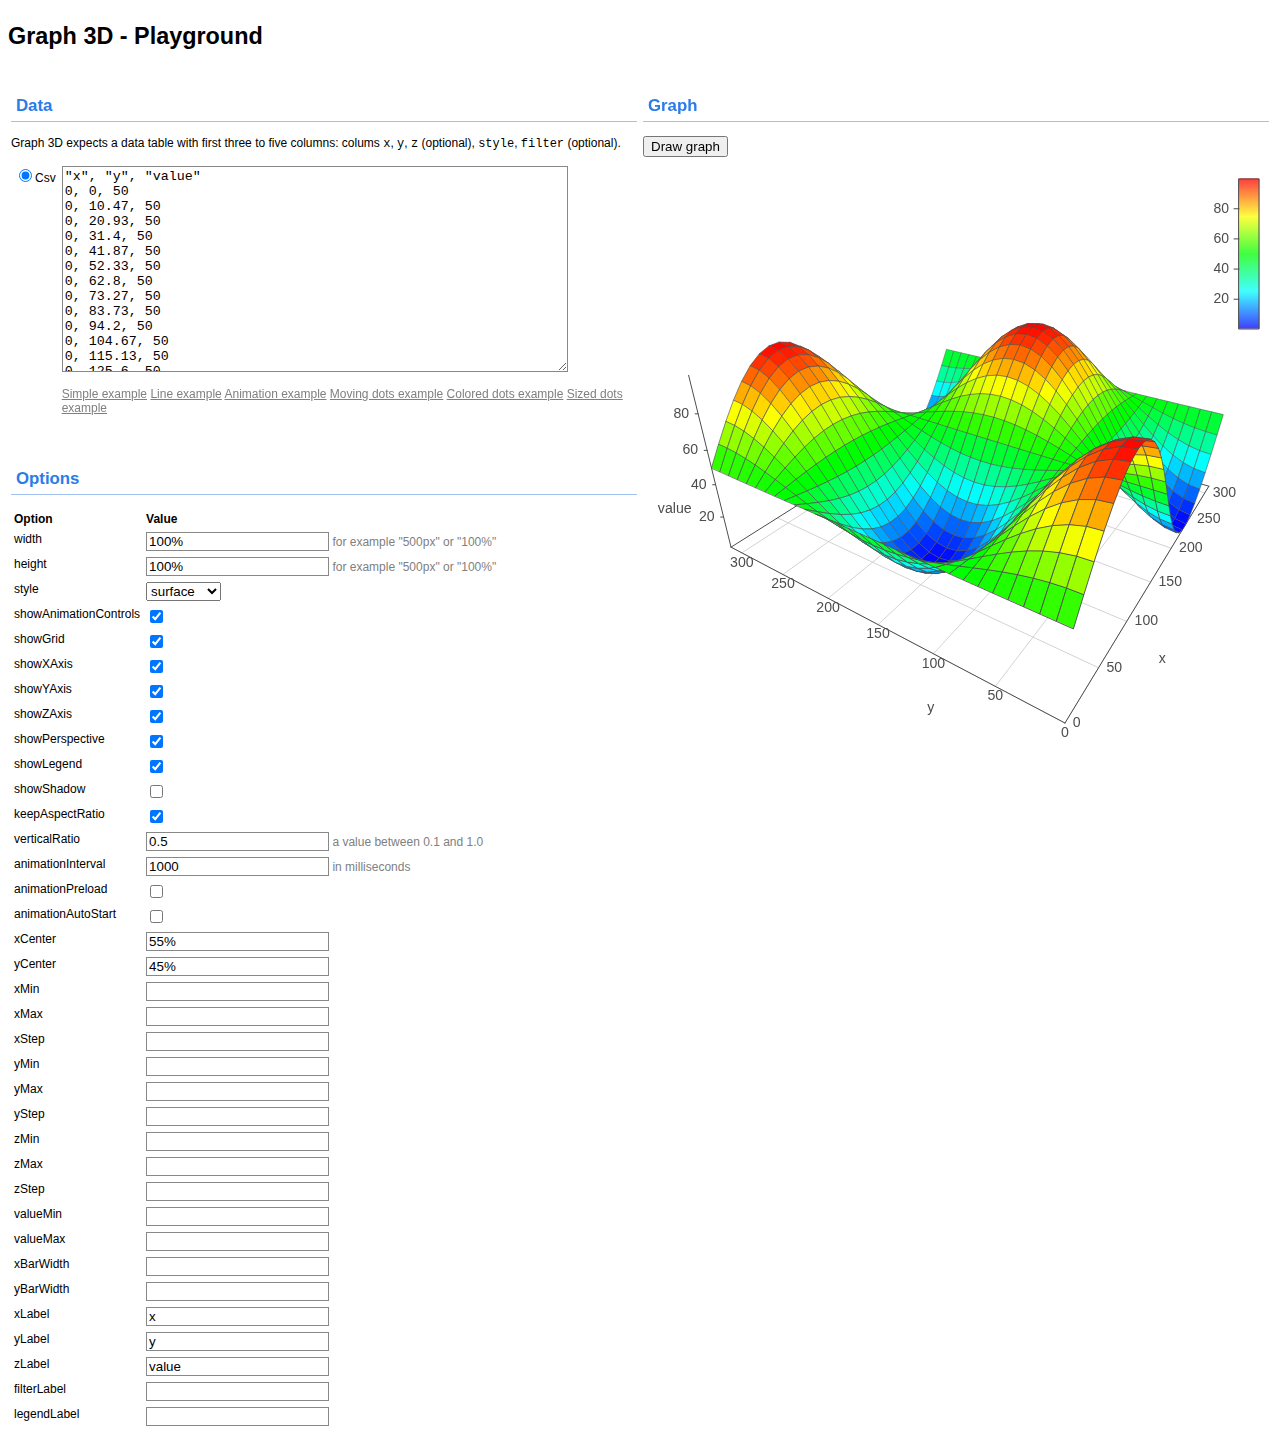
<file: javascript/vis-4.21.0/examples/graph3d/playground/index.html>
<!doctype html>
<html>

<head>
    <title>Graph 3D - Playground</title>

    <script type="text/javascript" src="../../../dist/vis.js"></script>

    <script type="text/javascript" src="playground.js"></script>
    <script type="text/javascript" src="csv2array.js"></script>
    <link rel='stylesheet' href='playground.css' type='text/css'>

    <script type="text/javascript">
        // Called when the Visualization API is loaded.
        function drawVisualization() {
            // TODO
        }
    </script>
    
</head>

<body onload="load();">

<h1>Graph 3D - Playground</h1>

<table style="width:100%;">
<col width="50%">
<col width="50%">

<tr>
    <td>
        <h2>Data</h2>
        <p>
            Graph 3D expects a data table with first three to five columns:
            colums <code>x</code>, <code>y</code>, <code>z</code> (optional),
            <code>style</code>, <code>filter</code> (optional).
        </p>

        <table>
            <tr>
                <td style="white-space: nowrap">
                    <input type="radio" name="datatype" id="datatypeCsv" onclick="selectDataType();" checked value="csv">Csv
                </td>
                <td>
                    <div id="csv">
                        <textarea id="csvTextarea"></textarea>
                        <p>
                            <a href="javascript: loadCsvExample();" title="Load an example">Simple example</a>
                            <a href="javascript: loadCsvLineExample();" title="Load an example">Line example</a>
                            <a href="javascript: loadCsvAnimationExample();" title="Load an example">Animation example</a>
                            <a href="javascript: loadCsvMovingDotsExample();" title="Load an example">Moving dots example</a>
                            <a href="javascript: loadCsvColoredDotsExample();" title="Load an example">Colored dots example</a>
                            <a href="javascript: loadCsvSizedDotsExample();" title="Load an example">Sized dots example</a>
                        </p>
                    </div>
                </td>
            </tr>
          <!-- TODO: add JSON examples -->
        </table>

        <br>
    </td>
    <td rowspan=2>
        <h2>Graph</h2>
        <p>
            <input type="button" value="Draw graph" onclick="draw();" id="draw">
        </p>

        <div id="graph"></div>
    </td>
</tr>
<tr>
    <td>
        <h2>Options</h2>

        <table>
            <tr>
                <th>Option</th>
                <th>Value</th>
            </tr>

            <tr>
                <td>width</td>
                <td><input type="text" id="width" value="100%" /> <span class="info">for example "500px" or "100%"</span></td>
            </tr>
            <tr>
                <td>height</td>
                <td><input type="text" id="height" value="100%" /> <span class="info">for example "500px" or "100%"</span></td>
            </tr>
            <tr>
                <td>style</td>
                <td>
                    <select id="style">
                        <option value="bar" >bar
                        <option value="bar-color" >bar-color
                        <option value="bar-size" >bar-size
                        <option value="dot" >dot
                        <option value="dot-color" >dot-color
                        <option value="dot-size" >dot-size
                        <option value="dot-line" >dot-line
                        <option value="line" >line
                        <option value="grid" >grid
                        <option value="surface" selected>surface
                    </select>
            </tr>

            <tr>
                <td>showAnimationControls</td>
                <td><input type="checkbox" id="showAnimationControls" checked /></td>
            </tr>
            <tr>
                <td>showGrid</td>
                <td><input type="checkbox" id="showGrid" checked /></td>
            </tr>
            <tr>
                <td>showXAxis</td>
                <td><input type="checkbox" id="showXAxis" checked /></td>
            </tr>
            <tr>
                <td>showYAxis</td>
                <td><input type="checkbox" id="showYAxis" checked /></td>
            </tr>
            <tr>
                <td>showZAxis</td>
                <td><input type="checkbox" id="showZAxis" checked /></td>
            </tr>

            <tr>
                <td>showPerspective</td>
                <td><input type="checkbox" id="showPerspective" checked /></td>
            </tr>
            <tr>
                <td>showLegend</td>
                <td><input type="checkbox" id="showLegend" checked /></td>
            </tr>
            <tr>
                <td>showShadow</td>
                <td><input type="checkbox" id="showShadow" /></td>
            </tr>

            <tr>
                <td>keepAspectRatio</td>
                <td><input type="checkbox" id="keepAspectRatio" checked /></td>
            </tr>
            <tr>
                <td>verticalRatio</td>
                <td><input type="text" id="verticalRatio" value="0.5" /> <span class="info">a value between 0.1 and 1.0</span></td>
            </tr>

            <tr>
                <td>animationInterval</td>
                <td><input type="text" id="animationInterval" value="1000" /> <span class="info">in milliseconds</span></td>
            </tr>
            <tr>
                <td>animationPreload</td>
                <td><input type="checkbox" id="animationPreload" /></td>
            </tr>
            <tr>
                <td>animationAutoStart</td>
                <td><input type="checkbox" id="animationAutoStart" /></td>
            </tr>

            <tr><td>xCenter</td><td><input type="text" id="xCenter" value="55%" /></td></tr>
            <tr><td>yCenter</td><td><input type="text" id="yCenter" value="45%" /></td></tr>

            <tr><td>xMin</td><td><input type="text" id="xMin" /></td></tr>
            <tr><td>xMax</td><td><input type="text" id="xMax" /></td></tr>
            <tr><td>xStep</td><td><input type="text" id="xStep" /></td></tr>

            <tr><td>yMin</td><td><input type="text" id="yMin" /></td></tr>
            <tr><td>yMax</td><td><input type="text" id="yMax" /></td></tr>
            <tr><td>yStep</td><td><input type="text" id="yStep" /></td></tr>

            <tr><td>zMin</td><td><input type="text" id="zMin" /></td></tr>
            <tr><td>zMax</td><td><input type="text" id="zMax" /></td></tr>
            <tr><td>zStep</td><td><input type="text" id="zStep" /></td></tr>

            <tr><td>valueMin</td><td><input type="text" id="valueMin" /></td></tr>
            <tr><td>valueMax</td><td><input type="text" id="valueMax" /></td></tr>

            <tr><td>xBarWidth</td><td><input type="text" id="xBarWidth" /></td></tr>
            <tr><td>yBarWidth</td><td><input type="text" id="yBarWidth" /></td></tr>

            <tr><td>xLabel</td><td><input type="text" id="xLabel" value="x"/></td></tr>
            <tr><td>yLabel</td><td><input type="text" id="yLabel" value="y"/></td></tr>
            <tr><td>zLabel</td><td><input type="text" id="zLabel" value="z"/></td></tr>
            <tr><td>filterLabel</td><td><input type="text" id="filterLabel" value="time"/></td></tr>
            <tr><td>legendLabel</td><td><input type="text" id="legendLabel" value="value"/></td></tr>

        </table>

    </td>
</tr>
</table>

</body>
</file>
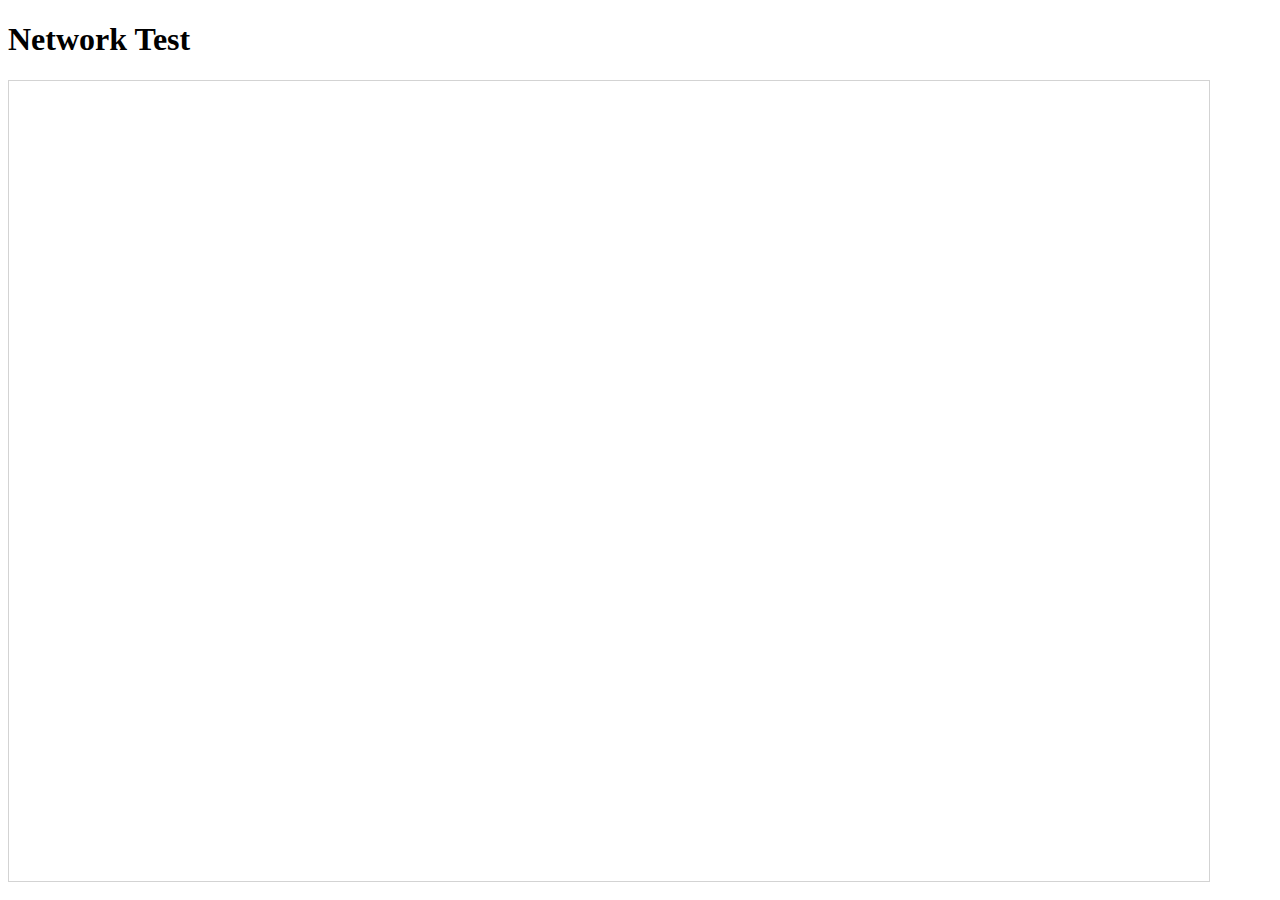
<file: javascript/vis-4.21.0/test/networkTest.html>
<!DOCTYPE html>
<html>
<head>
    <meta charset="utf-8">
    <title>JS Bin</title>
    <script type="text/javascript" src="../dist/vis.js"></script> <!-- network handling framework -->
    <link href="../dist/vis.css" rel="stylesheet" type="text/css"/>
    <style type="text/css">
        #network{
            width: 1200px;
            height: 800px;
            border: 1px solid lightgray;
        }
    </style>
</head>
<body>
<h1>Network Test</h1>
<div id="network"></div>

<script type="text/javascript">
    // create a network
    var container = document.getElementById('network');
    var nodes = new vis.DataSet([]);
    var edges = new vis.DataSet([]);

    // create a network
    var data = {
        nodes: nodes,
        edges: edges
    };
//    data.nodes.update({id: 0, label: 'node 1'});
    var fontFace = 'roboto,"helvetica neue","segoe ui",arial,helvetica,sans-serif';
    var options = {
        autoResize: true,
        interaction: {
            hover: true
        },
        width: '100%',
        height: '400px',
        nodes: {
            shape: 'dot',
            font: {
                size: 13,
                face: fontFace,
                strokeColor: '#fff',
                strokeWidth: 5
            }
        }
    };
    var network = new vis.Network(container, data, options);

    function info(s) {
        document.getElementById('num').innerText += s + '\n';
    }






</script>
</body>
</html>
</file>
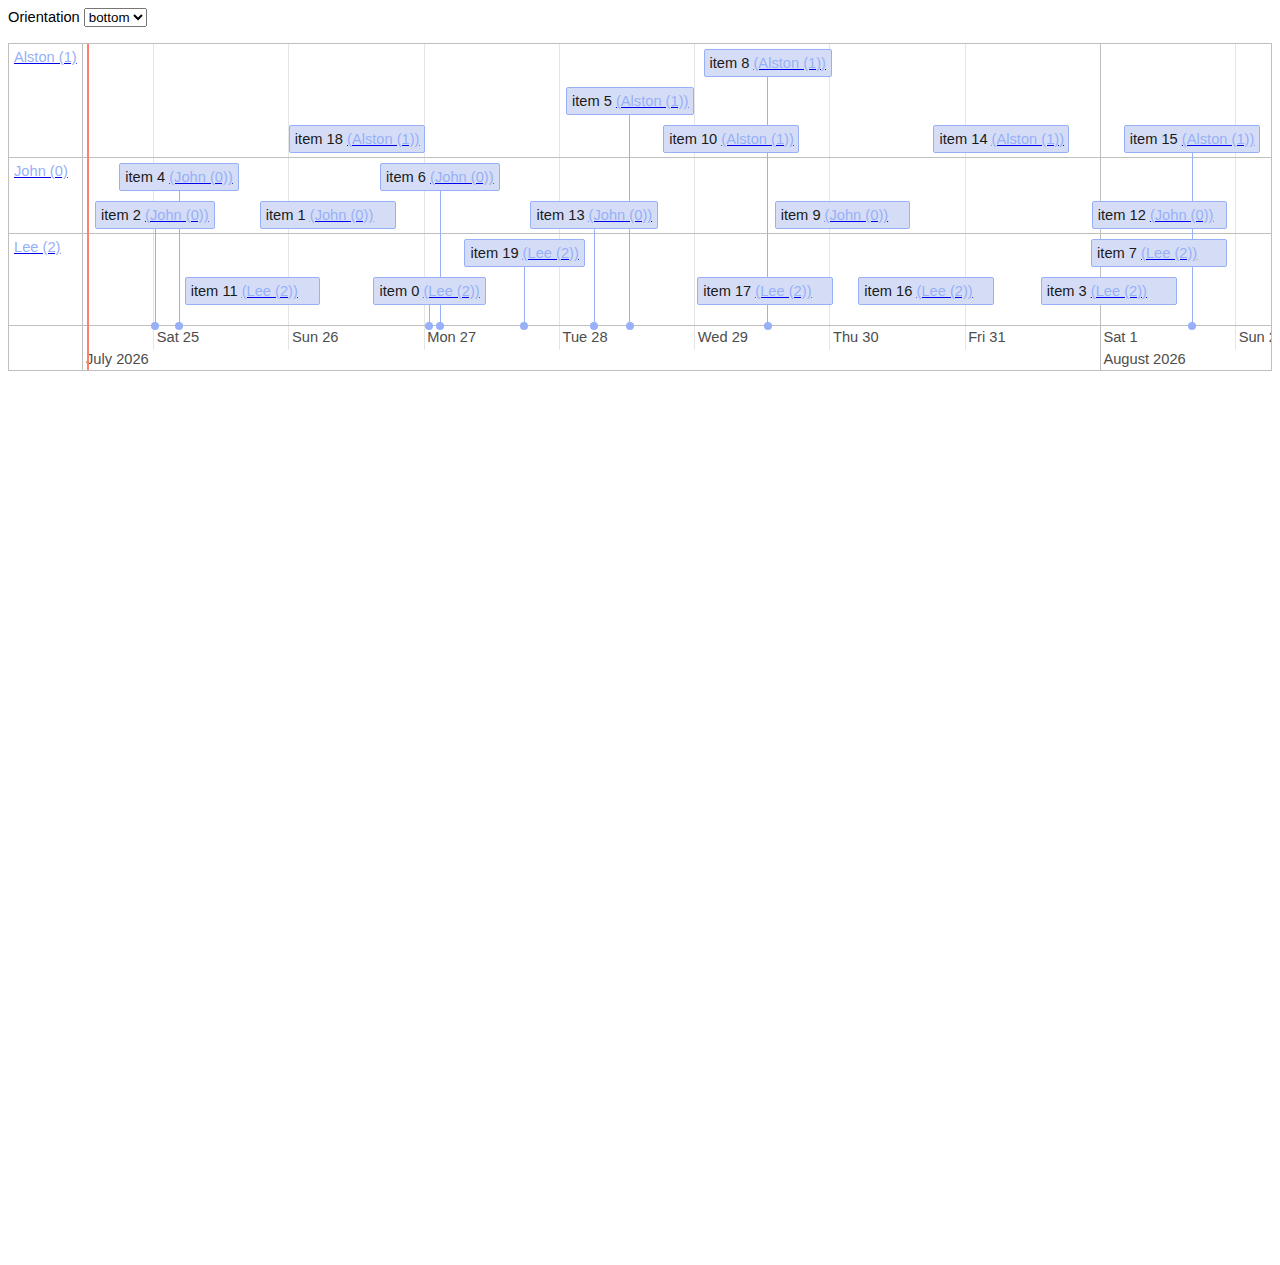
<file: javascript/vis-4.21.0/test/timeline_groups.html>
<!DOCTYPE HTML>
<html>
<head>
  <title>Timeline | Group example</title>

  <style>
    body, html {
      font-family: arial, sans-serif;
      font-size: 11pt;
    }

    #visualization {
      box-sizing: border-box;
      width: 100%;
    }

    .vis.timeline .item.red,
    .vis.timeline .item.red.selected {
      background-color: red;
      color: white;
    }

    .vis.timeline .item.green,
    .vis.timeline .item.green.selected {
      background-color: green;
      color: white;
    }

  </style>

  <script src="https://cdnjs.cloudflare.com/ajax/libs/jquery/2.1.4/jquery.js"></script>

  <script src="../dist/vis.js"></script>
  <link href="../dist/vis.css" rel="stylesheet" type="text/css" />
<script>(function(i,s,o,g,r,a,m){i['GoogleAnalyticsObject']=r;i[r]=i[r]||function(){(i[r].q=i[r].q||[]).push(arguments)},i[r].l=1*new Date();a=s.createElement(o),m=s.getElementsByTagName(o)[0];a.async=1;a.src=g;m.parentNode.insertBefore(a,m)})(window,document,'script','//www.google-analytics.com/analytics.js','ga');ga('create', 'UA-61231638-1', 'auto');ga('send', 'pageview');</script></head>
<body>

<div>
  <label for="orientation">Orientation</label>
  <select id="orientation">
    <option value="both">both</option>
    <option value="bottom" selected>bottom</option>
    <option value="top">top</option>
  </select>
</div>
<script>
  var o = document.getElementById('orientation');
  o.onchange = function () {
    timeline.setOptions({
      orientation: o.value
    });
  };
</script>
<br>

<div id="visualization"></div>
<div style="height: 1000px;"></div><!-- for testing vertical scroll on touch devices-->

<script>
  var moment = vis.moment;

  var now = moment().minutes(0).seconds(0).milliseconds(0);
  var groupCount = 3;
  var itemCount = 20;

  // create a data set with groups
  var names = ['John (0)', 'Alston (1)', 'Lee (2)', 'Grant (3)'];
  var groups = new vis.DataSet();
  for (var g = 0; g < groupCount; g++) {
    groups.add({id: g, content: '<a href="http://google.com"><span style="color:#97B0F8;">' + names[g] + '</a>', title: 'Title of group ' + g, 'className': 'myGroup'});
  }

  // create a dataset with items
  var items = new vis.DataSet({
    type: {start: 'Moment', end: 'Moment'}
  });
  for (var i = 0; i < itemCount; i++) {
    var start = now.clone().add(Math.random() * 200, 'hours');
    var end = Math.random() > 0.5 ? start.clone().add(24, 'hours') : undefined;
    var group = Math.floor(Math.random() * groupCount);
    items.add({
      id: i,
      group: group,
      content: 'item ' + i +
          ' <a href="http://google.com"><span style="color:#97B0F8;">(' + names[group] + ')</span></a> ',
      start: start,
      end: end,
      title: 'Title for item ' + i,
      //type: 'box',
      className: 'myItem'
    });
  }

  // create visualization
  var container = document.getElementById('visualization');
  var options = {
    //orientation: 'top',
    multiselect: true,
    editable: {
      add: true,
      remove: true,
      updateTime: true,
      updateGroup: true
    },

//    orientation: {
//      item: 'top',
//      axis: 'both'
//    },

    onAdd: function (item, callback) {
      item.content = prompt('Enter text content for new item:', item.content);
      if (item.content != null) {
        callback(item); // send back adjusted new item
      }
      else {
        callback(null); // cancel item creation
      }
    },

    onMove: function (item, callback) {
      console.log('onMove', item)
      if (confirm('Do you really want to move the item to\n' +
          'start: ' + item.start + '\n' +
          'end: ' + item.end + '?')) {
        callback(item); // send back item as confirmation (can be changed)
      }
      else {
        callback(null); // cancel editing item
      }
    },

    onMoving: function (item, callback) {
      var min = moment().minutes(0).seconds(0).milliseconds(0).add(-2, 'day').toDate();
      if (item.start < min) {
        item.start = min;
      }
      //item.className = item.id > 3 ? 'red' : 'green';
      //item.group = Math.random() > 0.5 ? 2 : 1;
      //item.hasMoved = true;
      //item.content = Math.round(Math.random() * 4);

      callback(item); // send back item as confirmation (can be changed)
    },

    onUpdate: function (item, callback) {
      item.content = prompt('Edit items text:', item.content);
      if (item.content != null) {
        callback(item); // send back adjusted item
      }
      else {
        callback(null); // cancel updating the item
      }
    },

    onRemove: function (item, callback) {
      if (confirm('Remove item ' + item.content + '?')) {
        callback(item); // confirm deletion
      }
      else {
        callback(null); // cancel deletion
      }
    },

    //stack: false,
    //height: 200,
    groupOrder: 'content'
  };

  console.time('create timeline');
  var timeline = new vis.Timeline(container);
  console.timeEnd('create timeline');

  console.time('set options');
  timeline.setOptions(options);
  console.timeEnd('set options');

  console.time('set groups');
  timeline.setGroups(groups);
  console.timeEnd('set groups');

  console.time('set items');
  timeline.setItems(items);
  console.timeEnd('set items');

  timeline.on('select', function (selection) {
    console.log('select', selection);
  });

  /*
  timeline.on('rangechange', function (range) {
    console.log('rangechange', range);
  });
  timeline.on('rangechanged', function (range) {
    console.log('rangechanged', range);
  });
  */
//
  timeline.on('click', function (props) {
    console.log('click', props);
  });

  $(container).click(function (event) {
    console.log('click jquery', timeline.getEventProperties(event));
  });

  timeline.on('doubleClick', function (props) {
    console.log('doubleClick', props);
  });

  timeline.on('contextmenu', function (props) {
    console.log('contextmenu', props);
  });

  items.on('add',    console.log.bind(console));
  items.on('update', console.log.bind(console));
  items.on('remove', console.log.bind(console));

  groups.on('add',    console.log.bind(console));
  groups.on('update', console.log.bind(console));
  groups.on('remove', console.log.bind(console));

  function log (msg) {
    var logs = document.getElementById('logs');
    logs.innerHTML = msg + '<br>' + logs.innerHTML;
  }

</script>
<div id="logs"></div>
</body>
</html>
</file>
<file: javascript/vis-4.21.0/examples/graph3d/playground/playground.css>
body
{
  font: 13px "Lucida Grande", Tahoma, Arial, Helvetica, sans-serif;
}

h1
{
  font-size: 180%;
  font-weight: bold;

  margin: 1em 0 1em 0;
}

h2
{
  font-size: 140%;
  padding: 5px;
  border-bottom: 1px solid #a0c0f0;
  color: #2B7CE9;
}

h3
{
  font-size: 100%;
}

hr
{
  border: none 0;
  border-top: 1px solid #a0c0f0;
  height: 1px;
}

pre.code
{
  display: block;
  padding: 8px;
  border: 1px dashed #ccc;
}

table
{
  border-collapse: collapse;
}

th, td
{
  font: 12px "Lucida Grande", Tahoma, Arial, Helvetica, sans-serif;
  text-align: left;
  vertical-align: top;
  /*border: 1px solid #888;*/
  padding: 3px;
}

th
{
  font-weight: bold;
}


textarea {
  width: 500px;
  height: 200px;
  border: 1px solid #888;
}

input[type=text] {
  border: 1px solid #888;
}

#datasourceText, #googlespreadsheetText {
  width: 500px;

}

.info {
  color: gray;
}

a {
  color: gray;
}
a:hover {
  color: red;
}


#graph {
  width: 100%;
  height: 600px;
}
</file>
<file: javascript/vis-4.21.0/dist/vis.css>
.vis .overlay {
  position: absolute;
  top: 0;
  left: 0;
  width: 100%;
  height: 100%;

  /* Must be displayed above for example selected Timeline items */
  z-index: 10;
}

.vis-active {
  box-shadow: 0 0 10px #86d5f8;
}

/* override some bootstrap styles screwing up the timelines css */

.vis [class*="span"] {
  min-height: 0;
  width: auto;
}

div.vis-configuration {
    position:relative;
    display:block;
    float:left;
    font-size:12px;
}

div.vis-configuration-wrapper {
    display:block;
    width:700px;
}

div.vis-configuration-wrapper::after {
  clear: both;
  content: "";
  display: block;
}

div.vis-configuration.vis-config-option-container{
    display:block;
    width:495px;
    background-color: #ffffff;
    border:2px solid #f7f8fa;
    border-radius:4px;
    margin-top:20px;
    left:10px;
    padding-left:5px;
}

div.vis-configuration.vis-config-button{
    display:block;
    width:495px;
    height:25px;
    vertical-align: middle;
    line-height:25px;
    background-color: #f7f8fa;
    border:2px solid #ceced0;
    border-radius:4px;
    margin-top:20px;
    left:10px;
    padding-left:5px;
    cursor: pointer;
    margin-bottom:30px;
}

div.vis-configuration.vis-config-button.hover{
    background-color: #4588e6;
    border:2px solid #214373;
    color:#ffffff;
}

div.vis-configuration.vis-config-item{
    display:block;
    float:left;
    width:495px;
    height:25px;
    vertical-align: middle;
    line-height:25px;
}


div.vis-configuration.vis-config-item.vis-config-s2{
    left:10px;
    background-color: #f7f8fa;
    padding-left:5px;
    border-radius:3px;
}
div.vis-configuration.vis-config-item.vis-config-s3{
    left:20px;
    background-color: #e4e9f0;
    padding-left:5px;
    border-radius:3px;
}
div.vis-configuration.vis-config-item.vis-config-s4{
    left:30px;
    background-color: #cfd8e6;
    padding-left:5px;
    border-radius:3px;
}

div.vis-configuration.vis-config-header{
    font-size:18px;
    font-weight: bold;
}

div.vis-configuration.vis-config-label{
    width:120px;
    height:25px;
    line-height: 25px;
}

div.vis-configuration.vis-config-label.vis-config-s3{
    width:110px;
}
div.vis-configuration.vis-config-label.vis-config-s4{
    width:100px;
}

div.vis-configuration.vis-config-colorBlock{
    top:1px;
    width:30px;
    height:19px;
    border:1px solid #444444;
    border-radius:2px;
    padding:0px;
    margin:0px;
    cursor:pointer;
}

input.vis-configuration.vis-config-checkbox {
    left:-5px;
}


input.vis-configuration.vis-config-rangeinput{
    position:relative;
    top:-5px;
    width:60px;
    /*height:13px;*/
    padding:1px;
    margin:0;
    pointer-events:none;
}

input.vis-configuration.vis-config-range{
    /*removes default webkit styles*/
    -webkit-appearance: none;

    /*fix for FF unable to apply focus style bug */
    border: 0px solid white;
    background-color:rgba(0,0,0,0);

    /*required for proper track sizing in FF*/
    width: 300px;
    height:20px;
}
input.vis-configuration.vis-config-range::-webkit-slider-runnable-track {
    width: 300px;
    height: 5px;
    background: #dedede; /* Old browsers */
    background: -moz-linear-gradient(top,  #dedede 0%, #c8c8c8 99%); /* FF3.6+ */
    background: -webkit-gradient(linear, left top, left bottom, color-stop(0%,#dedede), color-stop(99%,#c8c8c8)); /* Chrome,Safari4+ */
    background: -webkit-linear-gradient(top,  #dedede 0%,#c8c8c8 99%); /* Chrome10+,Safari5.1+ */
    background: -o-linear-gradient(top, #dedede 0%, #c8c8c8 99%); /* Opera 11.10+ */
    background: -ms-linear-gradient(top,  #dedede 0%,#c8c8c8 99%); /* IE10+ */
    background: linear-gradient(to bottom,  #dedede 0%,#c8c8c8 99%); /* W3C */
    filter: progid:DXImageTransform.Microsoft.gradient( startColorstr='#dedede', endColorstr='#c8c8c8',GradientType=0 ); /* IE6-9 */

    border: 1px solid #999999;
    box-shadow: #aaaaaa 0px 0px 3px 0px;
    border-radius: 3px;
}
input.vis-configuration.vis-config-range::-webkit-slider-thumb {
    -webkit-appearance: none;
    border: 1px solid #14334b;
    height: 17px;
    width: 17px;
    border-radius: 50%;
    background: #3876c2; /* Old browsers */
    background: -moz-linear-gradient(top,  #3876c2 0%, #385380 100%); /* FF3.6+ */
    background: -webkit-gradient(linear, left top, left bottom, color-stop(0%,#3876c2), color-stop(100%,#385380)); /* Chrome,Safari4+ */
    background: -webkit-linear-gradient(top,  #3876c2 0%,#385380 100%); /* Chrome10+,Safari5.1+ */
    background: -o-linear-gradient(top,  #3876c2 0%,#385380 100%); /* Opera 11.10+ */
    background: -ms-linear-gradient(top,  #3876c2 0%,#385380 100%); /* IE10+ */
    background: linear-gradient(to bottom,  #3876c2 0%,#385380 100%); /* W3C */
    filter: progid:DXImageTransform.Microsoft.gradient( startColorstr='#3876c2', endColorstr='#385380',GradientType=0 ); /* IE6-9 */
    box-shadow: #111927 0px 0px 1px 0px;
    margin-top: -7px;
}
input.vis-configuration.vis-config-range:focus {
    outline: none;
}
input.vis-configuration.vis-config-range:focus::-webkit-slider-runnable-track {
    background: #9d9d9d; /* Old browsers */
    background: -moz-linear-gradient(top, #9d9d9d 0%, #c8c8c8 99%); /* FF3.6+ */
    background: -webkit-gradient(linear, left top, left bottom, color-stop(0%,#9d9d9d), color-stop(99%,#c8c8c8)); /* Chrome,Safari4+ */
    background: -webkit-linear-gradient(top,  #9d9d9d 0%,#c8c8c8 99%); /* Chrome10+,Safari5.1+ */
    background: -o-linear-gradient(top,  #9d9d9d 0%,#c8c8c8 99%); /* Opera 11.10+ */
    background: -ms-linear-gradient(top,  #9d9d9d 0%,#c8c8c8 99%); /* IE10+ */
    background: linear-gradient(to bottom,  #9d9d9d 0%,#c8c8c8 99%); /* W3C */
    filter: progid:DXImageTransform.Microsoft.gradient( startColorstr='#9d9d9d', endColorstr='#c8c8c8',GradientType=0 ); /* IE6-9 */
}

input.vis-configuration.vis-config-range::-moz-range-track {
    width: 300px;
    height: 10px;
    background: #dedede; /* Old browsers */
    background: -moz-linear-gradient(top,  #dedede 0%, #c8c8c8 99%); /* FF3.6+ */
    background: -webkit-gradient(linear, left top, left bottom, color-stop(0%,#dedede), color-stop(99%,#c8c8c8)); /* Chrome,Safari4+ */
    background: -webkit-linear-gradient(top,  #dedede 0%,#c8c8c8 99%); /* Chrome10+,Safari5.1+ */
    background: -o-linear-gradient(top, #dedede 0%, #c8c8c8 99%); /* Opera 11.10+ */
    background: -ms-linear-gradient(top,  #dedede 0%,#c8c8c8 99%); /* IE10+ */
    background: linear-gradient(to bottom,  #dedede 0%,#c8c8c8 99%); /* W3C */
    filter: progid:DXImageTransform.Microsoft.gradient( startColorstr='#dedede', endColorstr='#c8c8c8',GradientType=0 ); /* IE6-9 */

    border: 1px solid #999999;
    box-shadow: #aaaaaa 0px 0px 3px 0px;
    border-radius: 3px;
}
input.vis-configuration.vis-config-range::-moz-range-thumb {
    border: none;
    height: 16px;
    width: 16px;

    border-radius: 50%;
    background:  #385380;
}

/*hide the outline behind the border*/
input.vis-configuration.vis-config-range:-moz-focusring{
    outline: 1px solid white;
    outline-offset: -1px;
}

input.vis-configuration.vis-config-range::-ms-track {
    width: 300px;
    height: 5px;

    /*remove bg colour from the track, we'll use ms-fill-lower and ms-fill-upper instead */
    background: transparent;

    /*leave room for the larger thumb to overflow with a transparent border */
    border-color: transparent;
    border-width: 6px 0;

    /*remove default tick marks*/
    color: transparent;
}
input.vis-configuration.vis-config-range::-ms-fill-lower {
    background: #777;
    border-radius: 10px;
}
input.vis-configuration.vis-config-range::-ms-fill-upper {
    background: #ddd;
    border-radius: 10px;
}
input.vis-configuration.vis-config-range::-ms-thumb {
    border: none;
    height: 16px;
    width: 16px;
    border-radius: 50%;
    background:  #385380;
}
input.vis-configuration.vis-config-range:focus::-ms-fill-lower {
    background: #888;
}
input.vis-configuration.vis-config-range:focus::-ms-fill-upper {
    background: #ccc;
}

.vis-configuration-popup {
    position: absolute;
    background: rgba(57, 76, 89, 0.85);
    border: 2px solid #f2faff;
    line-height:30px;
    height:30px;
    width:150px;
    text-align:center;
    color: #ffffff;
    font-size:14px;
    border-radius:4px;
    -webkit-transition: opacity 0.3s ease-in-out;
    -moz-transition: opacity 0.3s ease-in-out;
    transition: opacity 0.3s ease-in-out;
}
.vis-configuration-popup:after, .vis-configuration-popup:before {
    left: 100%;
    top: 50%;
    border: solid transparent;
    content: " ";
    height: 0;
    width: 0;
    position: absolute;
    pointer-events: none;
}

.vis-configuration-popup:after {
    border-color: rgba(136, 183, 213, 0);
    border-left-color: rgba(57, 76, 89, 0.85);
    border-width: 8px;
    margin-top: -8px;
}
.vis-configuration-popup:before {
    border-color: rgba(194, 225, 245, 0);
    border-left-color: #f2faff;
    border-width: 12px;
    margin-top: -12px;
}
div.vis-tooltip {
  position: absolute;
  visibility: hidden;
  padding: 5px;
  white-space: nowrap;

  font-family: verdana;
  font-size:14px;
  color:#000000;
  background-color: #f5f4ed;

  -moz-border-radius: 3px;
  -webkit-border-radius: 3px;
  border-radius: 3px;
  border: 1px solid #808074;

  box-shadow: 3px 3px 10px rgba(0, 0, 0, 0.2);
  pointer-events: none;

  z-index: 5;
}


div.vis-color-picker {
  position:absolute;
  top: 0px;
  left: 30px;
  margin-top:-140px;
  margin-left:30px;
  width:310px;
  height:444px;
  z-index: 1;
  padding: 10px;
  border-radius:15px;
  background-color:#ffffff;
  display: none;
  box-shadow: rgba(0,0,0,0.5) 0px 0px 10px 0px;
}

div.vis-color-picker div.vis-arrow {
  position: absolute;
  top:147px;
  left:5px;
}

div.vis-color-picker div.vis-arrow::after,
div.vis-color-picker div.vis-arrow::before {
  right: 100%;
  top: 50%;
  border: solid transparent;
  content: " ";
  height: 0;
  width: 0;
  position: absolute;
  pointer-events: none;
}

div.vis-color-picker div.vis-arrow:after {
  border-color: rgba(255, 255, 255, 0);
  border-right-color: #ffffff;
  border-width: 30px;
  margin-top: -30px;
}

div.vis-color-picker div.vis-color {
  position:absolute;
  width: 289px;
  height: 289px;
  cursor: pointer;
}



div.vis-color-picker div.vis-brightness {
  position: absolute;
  top:313px;
}

div.vis-color-picker div.vis-opacity {
  position:absolute;
  top:350px;
}

div.vis-color-picker div.vis-selector {
  position:absolute;
  top:137px;
  left:137px;
  width:15px;
  height:15px;
  border-radius:15px;
  border:1px solid #ffffff;
  background: #4c4c4c; /* Old browsers */
  background: -moz-linear-gradient(top,  #4c4c4c 0%, #595959 12%, #666666 25%, #474747 39%, #2c2c2c 50%, #000000 51%, #111111 60%, #2b2b2b 76%, #1c1c1c 91%, #131313 100%); /* FF3.6+ */
  background: -webkit-gradient(linear, left top, left bottom, color-stop(0%,#4c4c4c), color-stop(12%,#595959), color-stop(25%,#666666), color-stop(39%,#474747), color-stop(50%,#2c2c2c), color-stop(51%,#000000), color-stop(60%,#111111), color-stop(76%,#2b2b2b), color-stop(91%,#1c1c1c), color-stop(100%,#131313)); /* Chrome,Safari4+ */
  background: -webkit-linear-gradient(top,  #4c4c4c 0%,#595959 12%,#666666 25%,#474747 39%,#2c2c2c 50%,#000000 51%,#111111 60%,#2b2b2b 76%,#1c1c1c 91%,#131313 100%); /* Chrome10+,Safari5.1+ */
  background: -o-linear-gradient(top,  #4c4c4c 0%,#595959 12%,#666666 25%,#474747 39%,#2c2c2c 50%,#000000 51%,#111111 60%,#2b2b2b 76%,#1c1c1c 91%,#131313 100%); /* Opera 11.10+ */
  background: -ms-linear-gradient(top,  #4c4c4c 0%,#595959 12%,#666666 25%,#474747 39%,#2c2c2c 50%,#000000 51%,#111111 60%,#2b2b2b 76%,#1c1c1c 91%,#131313 100%); /* IE10+ */
  background: linear-gradient(to bottom,  #4c4c4c 0%,#595959 12%,#666666 25%,#474747 39%,#2c2c2c 50%,#000000 51%,#111111 60%,#2b2b2b 76%,#1c1c1c 91%,#131313 100%); /* W3C */
  filter: progid:DXImageTransform.Microsoft.gradient( startColorstr='#4c4c4c', endColorstr='#131313',GradientType=0 ); /* IE6-9 */
}



div.vis-color-picker div.vis-new-color {
  position:absolute;
  width:140px;
  height:20px;
  border:1px solid rgba(0,0,0,0.1);
  border-radius:5px;
  top:380px;
  left:159px;
  text-align:right;
  padding-right:2px;
  font-size:10px;
  color:rgba(0,0,0,0.4);
  vertical-align:middle;
  line-height:20px;

}

div.vis-color-picker div.vis-initial-color {
  position:absolute;
  width:140px;
  height:20px;
  border:1px solid rgba(0,0,0,0.1);
  border-radius:5px;
  top:380px;
  left:10px;
  text-align:left;
  padding-left:2px;
  font-size:10px;
  color:rgba(0,0,0,0.4);
  vertical-align:middle;
  line-height:20px;
}

div.vis-color-picker div.vis-label {
  position:absolute;
  width:300px;
  left:10px;
}

div.vis-color-picker div.vis-label.vis-brightness {
  top:300px;
}

div.vis-color-picker div.vis-label.vis-opacity {
  top:338px;
}

div.vis-color-picker div.vis-button {
  position:absolute;
  width:68px;
  height:25px;
  border-radius:10px;
  vertical-align: middle;
  text-align:center;
  line-height: 25px;
  top:410px;
  border:2px solid #d9d9d9;
  background-color: #f7f7f7;
  cursor:pointer;
}

div.vis-color-picker div.vis-button.vis-cancel {
  /*border:2px solid #ff4e33;*/
  /*background-color: #ff7761;*/
  left:5px;
}
div.vis-color-picker div.vis-button.vis-load {
  /*border:2px solid #a153e6;*/
  /*background-color: #cb8dff;*/
  left:82px;
}
div.vis-color-picker div.vis-button.vis-apply {
  /*border:2px solid #4588e6;*/
  /*background-color: #82b6ff;*/
  left:159px;
}
div.vis-color-picker div.vis-button.vis-save {
  /*border:2px solid #45e655;*/
  /*background-color: #6dff7c;*/
  left:236px;
}


div.vis-color-picker input.vis-range {
  width: 290px;
  height:20px;
}

/* TODO: is this redundant?
div.vis-color-picker input.vis-range-brightness {
  width: 289px !important;
}


div.vis-color-picker input.vis-saturation-range {
  width: 289px !important;
}*/
div.vis-network div.vis-manipulation {
  box-sizing: content-box;

  border-width: 0;
  border-bottom: 1px;
  border-style:solid;
  border-color: #d6d9d8;
  background: #ffffff; /* Old browsers */
  background: -moz-linear-gradient(top,  #ffffff 0%, #fcfcfc 48%, #fafafa 50%, #fcfcfc 100%); /* FF3.6+ */
  background: -webkit-gradient(linear, left top, left bottom, color-stop(0%,#ffffff), color-stop(48%,#fcfcfc), color-stop(50%,#fafafa), color-stop(100%,#fcfcfc)); /* Chrome,Safari4+ */
  background: -webkit-linear-gradient(top,  #ffffff 0%,#fcfcfc 48%,#fafafa 50%,#fcfcfc 100%); /* Chrome10+,Safari5.1+ */
  background: -o-linear-gradient(top,  #ffffff 0%,#fcfcfc 48%,#fafafa 50%,#fcfcfc 100%); /* Opera 11.10+ */
  background: -ms-linear-gradient(top,  #ffffff 0%,#fcfcfc 48%,#fafafa 50%,#fcfcfc 100%); /* IE10+ */
  background: linear-gradient(to bottom,  #ffffff 0%,#fcfcfc 48%,#fafafa 50%,#fcfcfc 100%); /* W3C */
  filter: progid:DXImageTransform.Microsoft.gradient( startColorstr='#ffffff', endColorstr='#fcfcfc',GradientType=0 ); /* IE6-9 */

  padding-top:4px;
  position: absolute;
  left: 0;
  top: 0;
  width: 100%;
  height: 28px;
}

div.vis-network div.vis-edit-mode {
  position:absolute;
  left: 0;
  top: 5px;
  height: 30px;
}

/* FIXME: shouldn't the vis-close button be a child of the vis-manipulation div? */

div.vis-network div.vis-close {
  position:absolute;
  right: 0;
  top: 0;
  width: 30px;
  height: 30px;

  background-position: 20px 3px;
  background-repeat: no-repeat;
  background-image: url("img/network/cross.png");
  cursor: pointer;
  -webkit-touch-callout: none;
  -webkit-user-select: none;
  -khtml-user-select: none;
  -moz-user-select: none;
  -ms-user-select: none;
  user-select: none;
}

div.vis-network div.vis-close:hover {
  opacity: 0.6;
}

div.vis-network div.vis-manipulation div.vis-button,
div.vis-network div.vis-edit-mode div.vis-button {
  float:left;
  font-family: verdana;
  font-size: 12px;
  -moz-border-radius: 15px;
  border-radius: 15px;
  display:inline-block;
  background-position: 0px 0px;
  background-repeat:no-repeat;
  height:24px;
  margin-left: 10px;
  /*vertical-align:middle;*/
  cursor: pointer;
  padding: 0px 8px 0px 8px;
  -webkit-touch-callout: none;
  -webkit-user-select: none;
  -khtml-user-select: none;
  -moz-user-select: none;
  -ms-user-select: none;
  user-select: none;
}

div.vis-network div.vis-manipulation div.vis-button:hover {
  box-shadow: 1px 1px 8px rgba(0, 0, 0, 0.20);
}

div.vis-network div.vis-manipulation div.vis-button:active {
  box-shadow: 1px 1px 8px rgba(0, 0, 0, 0.50);
}

div.vis-network div.vis-manipulation div.vis-button.vis-back {
  background-image: url("img/network/backIcon.png");
}

div.vis-network div.vis-manipulation div.vis-button.vis-none:hover {
  box-shadow: 1px 1px 8px rgba(0, 0, 0, 0.0);
  cursor: default;
}
div.vis-network div.vis-manipulation div.vis-button.vis-none:active {
  box-shadow: 1px 1px 8px rgba(0, 0, 0, 0.0);
}
div.vis-network div.vis-manipulation div.vis-button.vis-none {
  padding: 0;
}
div.vis-network div.vis-manipulation div.notification {
  margin: 2px;
  font-weight: bold;
}

div.vis-network div.vis-manipulation div.vis-button.vis-add {
  background-image: url("img/network/addNodeIcon.png");
}

div.vis-network div.vis-manipulation div.vis-button.vis-edit,
div.vis-network div.vis-edit-mode div.vis-button.vis-edit {
  background-image: url("img/network/editIcon.png");
}

div.vis-network div.vis-edit-mode div.vis-button.vis-edit.vis-edit-mode {
  background-color: #fcfcfc;
  border: 1px solid #cccccc;
}

div.vis-network div.vis-manipulation div.vis-button.vis-connect {
  background-image: url("img/network/connectIcon.png");
}

div.vis-network div.vis-manipulation div.vis-button.vis-delete {
  background-image: url("img/network/deleteIcon.png");
}
/* top right bottom left */
div.vis-network div.vis-manipulation div.vis-label,
div.vis-network div.vis-edit-mode div.vis-label {
  margin: 0 0 0 23px;
  line-height: 25px;
}
div.vis-network div.vis-manipulation div.vis-separator-line {
  float:left;
  display:inline-block;
  width:1px;
  height:21px;
  background-color: #bdbdbd;
  margin: 0px 7px 0 15px; /*top right bottom left*/
}

/* TODO: is this redundant?
div.network-navigation_wrapper {
  position: absolute;
  left: 0;
  top: 0;
  width: 100%;
  height: 100%;
}
*/

div.vis-network div.vis-navigation div.vis-button {
    width:34px;
    height:34px;
    -moz-border-radius: 17px;
    border-radius: 17px;
    position:absolute;
    display:inline-block;
    background-position: 2px 2px;
    background-repeat:no-repeat;
    cursor: pointer;
    -webkit-touch-callout: none;
    -webkit-user-select: none;
    -khtml-user-select: none;
    -moz-user-select: none;
    -ms-user-select: none;
    user-select: none;
}

div.vis-network div.vis-navigation div.vis-button:hover {
    box-shadow: 0 0 3px 3px rgba(56, 207, 21, 0.30);
}

div.vis-network div.vis-navigation div.vis-button:active {
    box-shadow: 0 0 1px 3px rgba(56, 207, 21, 0.95);
}

div.vis-network div.vis-navigation div.vis-button.vis-up {
    background-image: url("img/network/upArrow.png");
    bottom:50px;
    left:55px;
}
div.vis-network div.vis-navigation div.vis-button.vis-down {
    background-image: url("img/network/downArrow.png");
    bottom:10px;
    left:55px;
}
div.vis-network div.vis-navigation div.vis-button.vis-left {
    background-image: url("img/network/leftArrow.png");
    bottom:10px;
    left:15px;
}
div.vis-network div.vis-navigation div.vis-button.vis-right {
    background-image: url("img/network/rightArrow.png");
    bottom:10px;
    left:95px;
}
div.vis-network div.vis-navigation div.vis-button.vis-zoomIn {
    background-image: url("img/network/plus.png");
    bottom:10px;
    right:15px;
}
div.vis-network div.vis-navigation div.vis-button.vis-zoomOut {
    background-image: url("img/network/minus.png");
    bottom:10px;
    right:55px;
}
div.vis-network div.vis-navigation div.vis-button.vis-zoomExtends {
    background-image: url("img/network/zoomExtends.png");
    bottom:50px;
    right:15px;
}
.vis-timeline {
  /*
  -webkit-transition: height .4s ease-in-out;
  transition:         height .4s ease-in-out;
  */
}

.vis-panel {
  /*
  -webkit-transition: height .4s ease-in-out, top .4s ease-in-out;
  transition:         height .4s ease-in-out, top .4s ease-in-out;
  */
}

.vis-axis {
  /*
  -webkit-transition: top .4s ease-in-out;
  transition:         top .4s ease-in-out;
  */
}

/* TODO: get animation working nicely

.vis-item {
  -webkit-transition: top .4s ease-in-out;
  transition:         top .4s ease-in-out;
}

.vis-item.line {
  -webkit-transition: height .4s ease-in-out, top .4s ease-in-out;
  transition:         height .4s ease-in-out, top .4s ease-in-out;
}
/**/
.vis-current-time {
  background-color: #FF7F6E;
  width: 2px;
  z-index: 1;
  pointer-events: none;
}

.vis-rolling-mode-btn {
  height: 40px;
  width: 40px;
  position: absolute;
  top: 7px;
  right: 20px;
  border-radius: 50%;
  font-size: 28px;
  cursor: pointer;
  opacity: 0.8;
  color: white;
  font-weight: bold;
  text-align: center;
  background: #3876c2;
}
.vis-rolling-mode-btn:before {
  content: "\26F6";
}

.vis-rolling-mode-btn:hover {
  opacity: 1;
}
.vis-custom-time {
  background-color: #6E94FF;
  width: 2px;
  cursor: move;
  z-index: 1;
}

.vis-panel.vis-background.vis-horizontal .vis-grid.vis-horizontal {
  position: absolute;
  width: 100%;
  height: 0;
  border-bottom: 1px solid;
}

.vis-panel.vis-background.vis-horizontal .vis-grid.vis-minor {
  border-color: #e5e5e5;
}

.vis-panel.vis-background.vis-horizontal .vis-grid.vis-major {
  border-color: #bfbfbf;
}


.vis-data-axis .vis-y-axis.vis-major {
  width: 100%;
  position: absolute;
  color: #4d4d4d;
  white-space: nowrap;
}

.vis-data-axis .vis-y-axis.vis-major.vis-measure {
  padding: 0;
  margin: 0;
  border: 0;
  visibility: hidden;
  width: auto;
}


.vis-data-axis .vis-y-axis.vis-minor {
  position: absolute;
  width: 100%;
  color: #bebebe;
  white-space: nowrap;
}

.vis-data-axis .vis-y-axis.vis-minor.vis-measure {
  padding: 0;
  margin: 0;
  border: 0;
  visibility: hidden;
  width: auto;
}

.vis-data-axis .vis-y-axis.vis-title {
  position: absolute;
  color: #4d4d4d;
  white-space: nowrap;
  bottom: 20px;
  text-align: center;
}

.vis-data-axis .vis-y-axis.vis-title.vis-measure {
  padding: 0;
  margin: 0;
  visibility: hidden;
  width: auto;
}

.vis-data-axis .vis-y-axis.vis-title.vis-left {
  bottom: 0;
  -webkit-transform-origin: left top;
  -moz-transform-origin: left top;
  -ms-transform-origin: left top;
  -o-transform-origin: left top;
  transform-origin: left bottom;
  -webkit-transform: rotate(-90deg);
  -moz-transform: rotate(-90deg);
  -ms-transform: rotate(-90deg);
  -o-transform: rotate(-90deg);
  transform: rotate(-90deg);
}

.vis-data-axis .vis-y-axis.vis-title.vis-right {
  bottom: 0;
  -webkit-transform-origin: right bottom;
  -moz-transform-origin: right bottom;
  -ms-transform-origin: right bottom;
  -o-transform-origin: right bottom;
  transform-origin: right bottom;
  -webkit-transform: rotate(90deg);
  -moz-transform: rotate(90deg);
  -ms-transform: rotate(90deg);
  -o-transform: rotate(90deg);
  transform: rotate(90deg);
}

.vis-legend {
  background-color: rgba(247, 252, 255, 0.65);
  padding: 5px;
  border: 1px solid #b3b3b3;
  box-shadow: 2px 2px 10px rgba(154, 154, 154, 0.55);
}

.vis-legend-text {
  /*font-size: 10px;*/
  white-space: nowrap;
  display: inline-block
}

.vis-item {
  position: absolute;
  color: #1A1A1A;
  border-color: #97B0F8;
  border-width: 1px;
  background-color: #D5DDF6;
  display: inline-block;
  z-index: 1;
  /*overflow: hidden;*/
}

.vis-item.vis-selected {
  border-color: #FFC200;
  background-color: #FFF785;

  /* z-index must be higher than the z-index of custom time bar and current time bar */
  z-index: 2;
}

.vis-editable.vis-selected {
  cursor: move;
}

.vis-item.vis-point.vis-selected {
  background-color: #FFF785;
}

.vis-item.vis-box {
  text-align: center;
  border-style: solid;
  border-radius: 2px;
}

.vis-item.vis-point {
  background: none;
}

.vis-item.vis-dot {
  position: absolute;
  padding: 0;
  border-width: 4px;
  border-style: solid;
  border-radius: 4px;
}

.vis-item.vis-range {
  border-style: solid;
  border-radius: 2px;
  box-sizing: border-box;
}

.vis-item.vis-background {
  border: none;
  background-color: rgba(213, 221, 246, 0.4);
  box-sizing: border-box;
  padding: 0;
  margin: 0;
}

.vis-item .vis-item-overflow {
  position: relative;
  width: 100%;
  height: 100%;
  padding: 0;
  margin: 0;
  overflow: hidden;
}

.vis-item-visible-frame {
  white-space: nowrap;
}

.vis-item.vis-range .vis-item-content {
  position: relative;
  display: inline-block;
}

.vis-item.vis-background .vis-item-content {
  position: absolute;
  display: inline-block;
}

.vis-item.vis-line {
  padding: 0;
  position: absolute;
  width: 0;
  border-left-width: 1px;
  border-left-style: solid;
}

.vis-item .vis-item-content {
  white-space: nowrap;
  box-sizing: border-box;
  padding: 5px;
}

.vis-item .vis-onUpdateTime-tooltip {
  position: absolute;
  background: #4f81bd;
  color: white;
  width: 200px;
  text-align: center;
  white-space: nowrap;
  padding: 5px;
  border-radius: 1px;
  transition: 0.4s;
  -o-transition: 0.4s;
  -moz-transition: 0.4s;
  -webkit-transition: 0.4s;
}

.vis-item .vis-delete, .vis-item .vis-delete-rtl {
  position: absolute;
  top: 0px;
  width: 24px;
  height: 24px;
  box-sizing: border-box;
  padding: 0px 5px;
  cursor: pointer;

  -webkit-transition: background 0.2s linear;
  -moz-transition: background 0.2s linear;
  -ms-transition: background 0.2s linear;
  -o-transition: background 0.2s linear;
  transition: background 0.2s linear;
}

.vis-item .vis-delete {
  right: -24px;
}

.vis-item .vis-delete-rtl {
  left: -24px;
}

.vis-item .vis-delete:after, .vis-item .vis-delete-rtl:after {
  content: "\00D7"; /* MULTIPLICATION SIGN */
  color: red;
  font-family: arial, sans-serif;
  font-size: 22px;
  font-weight: bold;

  -webkit-transition: color 0.2s linear;
  -moz-transition: color 0.2s linear;
  -ms-transition: color 0.2s linear;
  -o-transition: color 0.2s linear;
  transition: color 0.2s linear;
}

.vis-item .vis-delete:hover, .vis-item .vis-delete-rtl:hover {
  background: red;
}

.vis-item .vis-delete:hover:after, .vis-item .vis-delete-rtl:hover:after {
  color: white;
}

.vis-item .vis-drag-center {
  position: absolute;
  width: 100%;
  height: 100%;
  top: 0;
  left: 0px;
  cursor: move;
}

.vis-item.vis-range .vis-drag-left {
  position: absolute;
  width: 24px;
  max-width: 20%;
  min-width: 2px;
  height: 100%;
  top: 0;
  left: -4px;

  cursor: w-resize;
}

.vis-item.vis-range .vis-drag-right {
  position: absolute;
  width: 24px;
  max-width: 20%;
  min-width: 2px;
  height: 100%;
  top: 0;
  right: -4px;

  cursor: e-resize;
}

.vis-range.vis-item.vis-readonly .vis-drag-left,
.vis-range.vis-item.vis-readonly .vis-drag-right {
  cursor: auto;
}


.vis-itemset {
  position: relative;
  padding: 0;
  margin: 0;

  box-sizing: border-box;
}

.vis-itemset .vis-background,
.vis-itemset .vis-foreground {
  position: absolute;
  width: 100%;
  height: 100%;
  overflow: visible;
}

.vis-axis {
  position: absolute;
  width: 100%;
  height: 0;
  left: 0;
  z-index: 1;
}

.vis-foreground .vis-group {
  position: relative;
  box-sizing: border-box;
  border-bottom: 1px solid #bfbfbf;
}

.vis-foreground .vis-group:last-child {
  border-bottom: none;
}

.vis-nesting-group {
  cursor: pointer;
}

.vis-nested-group {
  background: #f5f5f5;
}

.vis-label.vis-nesting-group.expanded:before {
  content: "\25BC";
}

.vis-label.vis-nesting-group.collapsed-rtl:before {
  content: "\25C0";
}

.vis-label.vis-nesting-group.collapsed:before {
  content: "\25B6";
}

.vis-overlay {
  position: absolute;
  top: 0;
  left: 0;
  width: 100%;
  height: 100%;
  z-index: 10;
}

.vis-labelset {
  position: relative;

  overflow: hidden;

  box-sizing: border-box;
}

.vis-labelset .vis-label {
  position: relative;
  left: 0;
  top: 0;
  width: 100%;
  color: #4d4d4d;

  box-sizing: border-box;
}

.vis-labelset .vis-label {
  border-bottom: 1px solid #bfbfbf;
}

.vis-labelset .vis-label.draggable {
  cursor: pointer;
}

.vis-labelset .vis-label:last-child {
  border-bottom: none;
}

.vis-labelset .vis-label .vis-inner {
  display: inline-block;
  padding: 5px;
}

.vis-labelset .vis-label .vis-inner.vis-hidden {
  padding: 0;
}

.vis-panel {
  position: absolute;

  padding: 0;
  margin: 0;

  box-sizing: border-box;
}

.vis-panel.vis-center,
.vis-panel.vis-left,
.vis-panel.vis-right,
.vis-panel.vis-top,
.vis-panel.vis-bottom {
  border: 1px #bfbfbf;
}

.vis-panel.vis-center,
.vis-panel.vis-left,
.vis-panel.vis-right {
  border-top-style: solid;
  border-bottom-style: solid;
  overflow: hidden;
}

.vis-left.vis-panel.vis-vertical-scroll, .vis-right.vis-panel.vis-vertical-scroll {
  height: 100%;
  overflow-x: hidden;
  overflow-y: scroll;
} 

.vis-left.vis-panel.vis-vertical-scroll {
  direction: rtl;
}

.vis-left.vis-panel.vis-vertical-scroll .vis-content {
  direction: ltr;
}

.vis-right.vis-panel.vis-vertical-scroll {
  direction: ltr;
}

.vis-right.vis-panel.vis-vertical-scroll .vis-content {
  direction: rtl;
}

.vis-panel.vis-center,
.vis-panel.vis-top,
.vis-panel.vis-bottom {
  border-left-style: solid;
  border-right-style: solid;
}

.vis-background {
  overflow: hidden;
}

.vis-panel > .vis-content {
  position: relative;
}

.vis-panel .vis-shadow {
  position: absolute;
  width: 100%;
  height: 1px;
  box-shadow: 0 0 10px rgba(0,0,0,0.8);
  /* TODO: find a nice way to ensure vis-shadows are drawn on top of items
  z-index: 1;
  */
}

.vis-panel .vis-shadow.vis-top {
  top: -1px;
  left: 0;
}

.vis-panel .vis-shadow.vis-bottom {
  bottom: -1px;
  left: 0;
}
.vis-graph-group0 {
    fill:#4f81bd;
    fill-opacity:0;
    stroke-width:2px;
    stroke: #4f81bd;
}

.vis-graph-group1 {
    fill:#f79646;
    fill-opacity:0;
    stroke-width:2px;
    stroke: #f79646;
}

.vis-graph-group2 {
    fill: #8c51cf;
    fill-opacity:0;
    stroke-width:2px;
    stroke: #8c51cf;
}

.vis-graph-group3 {
    fill: #75c841;
    fill-opacity:0;
    stroke-width:2px;
    stroke: #75c841;
}

.vis-graph-group4 {
    fill: #ff0100;
    fill-opacity:0;
    stroke-width:2px;
    stroke: #ff0100;
}

.vis-graph-group5 {
    fill: #37d8e6;
    fill-opacity:0;
    stroke-width:2px;
    stroke: #37d8e6;
}

.vis-graph-group6 {
    fill: #042662;
    fill-opacity:0;
    stroke-width:2px;
    stroke: #042662;
}

.vis-graph-group7 {
    fill:#00ff26;
    fill-opacity:0;
    stroke-width:2px;
    stroke: #00ff26;
}

.vis-graph-group8 {
    fill:#ff00ff;
    fill-opacity:0;
    stroke-width:2px;
    stroke: #ff00ff;
}

.vis-graph-group9 {
    fill: #8f3938;
    fill-opacity:0;
    stroke-width:2px;
    stroke: #8f3938;
}

.vis-timeline .vis-fill {
    fill-opacity:0.1;
    stroke: none;
}


.vis-timeline .vis-bar {
    fill-opacity:0.5;
    stroke-width:1px;
}

.vis-timeline .vis-point {
    stroke-width:2px;
    fill-opacity:1.0;
}


.vis-timeline .vis-legend-background {
    stroke-width:1px;
    fill-opacity:0.9;
    fill: #ffffff;
    stroke: #c2c2c2;
}


.vis-timeline .vis-outline {
    stroke-width:1px;
    fill-opacity:1;
    fill: #ffffff;
    stroke: #e5e5e5;
}

.vis-timeline .vis-icon-fill {
    fill-opacity:0.3;
    stroke: none;
}

.vis-time-axis {
  position: relative;
  overflow: hidden;
}

.vis-time-axis.vis-foreground {
  top: 0;
  left: 0;
  width: 100%;
}

.vis-time-axis.vis-background {
  position: absolute;
  top: 0;
  left: 0;
  width: 100%;
  height: 100%;
}

.vis-time-axis .vis-text {
  position: absolute;
  color: #4d4d4d;
  padding: 3px;
  overflow: hidden;
  box-sizing: border-box;

  white-space: nowrap;
}

.vis-time-axis .vis-text.vis-measure {
  position: absolute;
  padding-left: 0;
  padding-right: 0;
  margin-left: 0;
  margin-right: 0;
  visibility: hidden;
}

.vis-time-axis .vis-grid.vis-vertical {
  position: absolute;
  border-left: 1px solid;
}

.vis-time-axis .vis-grid.vis-vertical-rtl {
  position: absolute;
  border-right: 1px solid;
}

.vis-time-axis .vis-grid.vis-minor {
  border-color: #e5e5e5;
}

.vis-time-axis .vis-grid.vis-major {
  border-color: #bfbfbf;
}


.vis-timeline {
  position: relative;
  border: 1px solid #bfbfbf;

  overflow: hidden;
  padding: 0;
  margin: 0;

  box-sizing: border-box;
}
</file>
